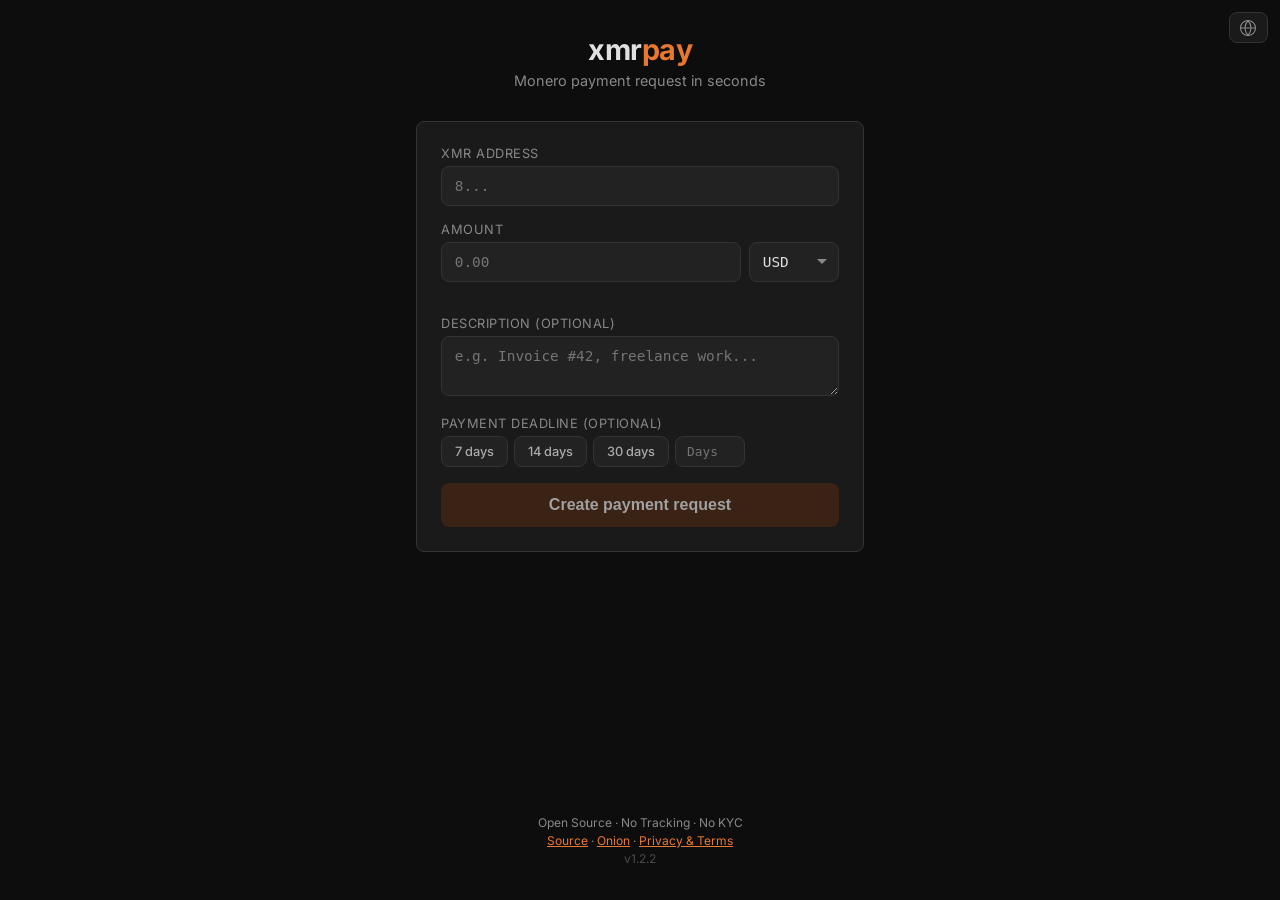
<file: index.html>
<!DOCTYPE html>
<html lang="en">
<head>
  <meta charset="UTF-8">
  <meta name="viewport" content="width=device-width, initial-scale=1.0">
  <title>xmrpay — Monero Invoice Generator</title>
  <meta name="description" content="Self-hosted Monero payment requests in seconds. No accounts, no KYC, no tracking. Generate QR codes, PDF invoices, and verify payments.">
  <meta http-equiv="Content-Security-Policy" content="default-src 'none'; script-src 'self'; style-src 'self' 'unsafe-inline'; img-src 'self' data: blob:; font-src 'self'; connect-src 'self'; form-action 'none'; base-uri 'none'">
  <link rel="icon" id="favicon" href="favicon.svg" type="image/svg+xml">
  <link rel="preload" href="fonts/inter-400.woff2" as="font" type="font/woff2" crossorigin>
  <link rel="stylesheet" href="style.css?v=20260326-3" integrity="sha384-HrVyafi6sY5wzJh/jPfdCAq5WytRoWDiUnZ/Y05Xt2Oz1C+kLZLO47euo7q3fv46" crossorigin="anonymous">
</head>
<body>

  <div class="self-host-banner" id="selfHostBanner" hidden>
    <span data-i18n-html="self_host_banner">This is a public demo. For real payments, <a href="https://github.com/schmidt1024/xmrpay#self-host-in-60-seconds">host your own instance</a> — it takes 60 seconds.</span>
    <button id="dismissBanner" aria-label="Dismiss">&times;</button>
  </div>

  <header>
    <h1><a href="/" id="homeLink">xmr<span>pay</span></a></h1>
    <p data-i18n="subtitle">Monero payment request in seconds</p>
  </header>

  <main>
    <div class="card">
      <div class="field">
        <label for="addr" data-i18n="label_addr">XMR Address</label>
        <input type="text" id="addr" data-i18n-placeholder="placeholder_addr" placeholder="8..." spellcheck="false" autocomplete="off">
      </div>

      <div class="field">
        <label for="amount" data-i18n="label_amount">Amount</label>
        <div class="amount-row">
          <input type="number" id="amount" placeholder="0.00" min="0" step="any">
          <select id="currency" data-i18n-aria="aria_currency" aria-label="Currency">
            <option value="XMR">XMR</option>
            <option value="EUR">EUR</option>
            <option value="USD" selected>USD</option>
            <option value="CHF">CHF</option>
            <option value="GBP">GBP</option>
            <option value="JPY">JPY</option>
            <option value="RUB">RUB</option>
            <option value="BRL">BRL</option>
          </select>
        </div>
        <div class="fiat-hint" id="fiatHint"></div>
      </div>

      <div class="field">
        <label for="desc" data-i18n="label_desc">Description (optional)</label>
        <textarea id="desc" data-i18n-placeholder="placeholder_desc" placeholder="e.g. Invoice #42, freelance work..."></textarea>
      </div>

      <div class="field">
        <label data-i18n="label_timer">Payment deadline (optional)</label>
        <div class="deadline-badges" id="deadlineBadges">
          <button type="button" class="badge" data-days="7">7 <span data-i18n="days">days</span></button>
          <button type="button" class="badge" data-days="14">14 <span data-i18n="days">days</span></button>
          <button type="button" class="badge" data-days="30">30 <span data-i18n="days">days</span></button>
          <input type="number" id="timerCustom" data-i18n-placeholder="placeholder_timer_custom" placeholder="Days" min="1" step="1" class="badge-input">
        </div>
      </div>

      <button class="btn btn-primary" id="generate" disabled data-i18n="btn_generate">Create payment request</button>
    </div>

    <div id="result" class="card">
      <div class="qr-container" id="qr"></div>
      <div class="payment-summary" id="paymentSummary"></div>
      <div class="payment-status" id="paymentStatus"></div>
      <div class="countdown" id="countdown"></div>
      <div class="uri-box" id="uri" style="display:none"></div>
      <div class="share-link-box" id="shareLinkBox">
        <label data-i18n="label_share_link">Shareable link</label>
        <div class="shortlink-toggle-row">
          <label class="shortlink-toggle-label">
            <input type="checkbox" id="useShortLink">
            <span data-i18n="shortlink_toggle_label">Use short link (requires server trust)</span>
          </label>
          <div class="shortlink-tradeoff" data-i18n="shortlink_toggle_hint">Trade-off: short links are convenient, but a compromised server could swap invoice data on first access.</div>
        </div>
        <div class="share-link-row">
          <input type="text" id="shareLink" readonly data-i18n-aria="label_share_link">
          <button class="btn btn-secondary btn-icon" id="copyShareLink" title="Copy">
            <svg width="16" height="16" viewBox="0 0 24 24" fill="none" stroke="currentColor" stroke-width="2" stroke-linecap="round" stroke-linejoin="round"><rect x="9" y="9" width="13" height="13" rx="2"/><path d="M5 15H4a2 2 0 0 1-2-2V4a2 2 0 0 1 2-2h9a2 2 0 0 1 2 2v1"/></svg>
          </button>
        </div>
      </div>
      <div class="actions">
        <button class="btn btn-secondary" id="openWallet" data-i18n="btn_open_wallet">Open in wallet</button>
        <button class="btn btn-secondary" id="copyUri" data-i18n="btn_copy_uri">Copy payment URI</button>
        <button class="btn btn-secondary" id="copyAddr" data-i18n="btn_copy_addr">Copy address</button>
        <button class="btn btn-secondary" id="downloadPdf" data-i18n="btn_download_pdf">PDF Invoice</button>
      </div>
      <!-- TX Proof Verification -->
      <div class="proof-section" id="proofSection">
        <button class="btn btn-proof" id="proofToggle">
          <svg width="16" height="16" viewBox="0 0 24 24" fill="none" stroke="currentColor" stroke-width="2" stroke-linecap="round" stroke-linejoin="round">
            <path d="M22 11.08V12a10 10 0 1 1-5.93-9.14"/>
            <polyline points="22 4 12 14.01 9 11.01"/>
          </svg>
          <span data-i18n="btn_prove_payment">Prove payment</span>
        </button>
        <div class="proof-panel" id="proofPanel">
          <div class="field">
            <label for="txHash" data-i18n="label_tx_hash">Transaction ID (TX Hash)</label>
            <input type="text" id="txHash" data-i18n-placeholder="placeholder_tx_hash" placeholder="64 hex characters..." spellcheck="false" autocomplete="off">
          </div>
          <div class="field">
            <label for="txKey" data-i18n="label_tx_key">Transaction Key (TX Key)</label>
            <input type="text" id="txKey" data-i18n-placeholder="placeholder_tx_key" placeholder="64 hex characters..." spellcheck="false" autocomplete="off">
          </div>
          <button class="btn btn-primary" id="verifyProof" disabled data-i18n="btn_verify_proof">Verify payment</button>
          <div class="proof-result" id="proofResult"></div>
        </div>
      </div>
      <button class="btn btn-primary btn-new" id="newRequest" data-i18n="btn_new_request">New payment request</button>
    </div>
  </main>

  <footer>
    <p data-i18n-html="footer">Open Source &middot; No Tracking &middot; No KYC<br /><a href="https://github.com/schmidt1024/xmrpay" target="_blank" rel="noopener noreferrer">Source</a> &middot; <a href="http://mc6wfeaqc7oijgdcudrr5zsotmwok3jzk3tu2uezzyjisn7nzzjjizyd.onion" title="Tor Hidden Service">Onion</a> &middot; <a href="/privacy.html">Privacy &amp; Terms</a><br /><span class="version">v1.2.2</span></p>
  </footer>

  <div class="lang-picker" id="langPicker">
    <button class="lang-toggle" id="langToggle" aria-label="Language">
      <svg width="18" height="18" viewBox="0 0 24 24" fill="none" stroke="currentColor" stroke-width="1.5" stroke-linecap="round" stroke-linejoin="round">
        <circle cx="12" cy="12" r="10"/>
        <path d="M2 12h20"/>
        <path d="M12 2a15.3 15.3 0 0 1 4 10 15.3 15.3 0 0 1-4 10 15.3 15.3 0 0 1-4-10A15.3 15.3 0 0 1 12 2z"/>
      </svg>
    </button>
    <div class="lang-dropdown" id="langDropdown"></div>
  </div>

  <div class="toast" id="toast"></div>

  <script src="lib/qrcode.min.js?v=20260326-3" integrity="sha384-3zSEDfvllQohrq0PHL1fOXJuC/jSOO34H46t6UQfobFOmxE5BpjjaIJY5F2/bMnU" crossorigin="anonymous" defer></script>
  <script src="i18n.min.js?v=20260326-3" integrity="sha384-SypYeUOf8lYxhYo3OFpksBwpz36UeFwEJ8PcBpjrpkPGDsU67gGCjGiNDf/TN7K1" crossorigin="anonymous" defer></script>
  <script src="app.min.js?v=20260326-3" integrity="sha384-Y8cPBLtvKkMhHUuD+ElA1hWJHo86yO5MRs8HTUvhuK9h+lwo9WT9eBvRM7mRgtCr" crossorigin="anonymous" defer></script>
</body>
</html>
</file>
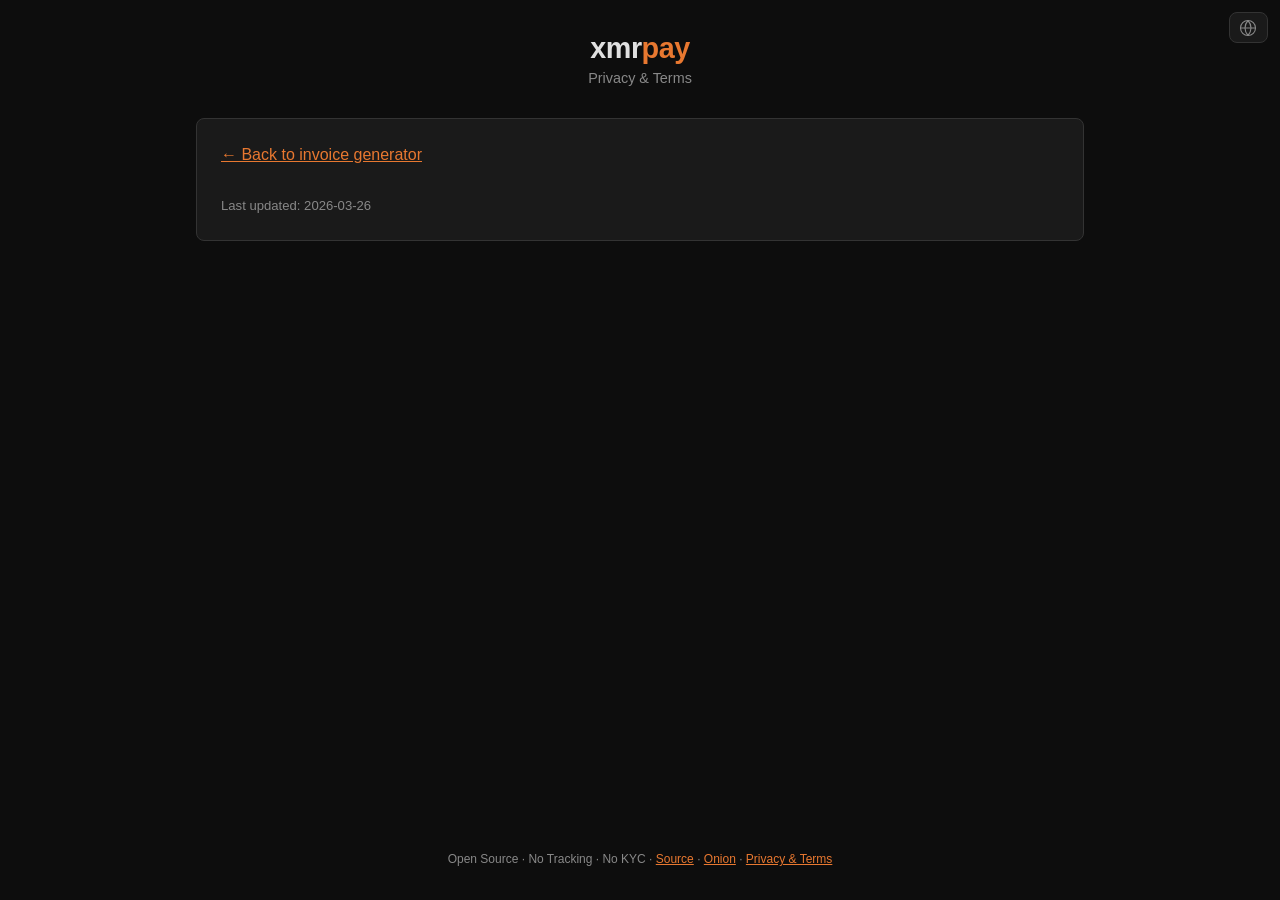
<file: privacy.html>
<!DOCTYPE html>
<html lang="en">
<head>
  <meta charset="UTF-8">
  <meta name="viewport" content="width=device-width, initial-scale=1.0">
  <title>xmrpay — Privacy & Terms</title>
  <meta name="description" content="Privacy policy and terms of use for xmrpay.">
  <meta http-equiv="Content-Security-Policy" content="default-src 'none'; script-src 'self' 'unsafe-inline'; style-src 'self' 'unsafe-inline'; img-src 'self'; font-src 'self'; base-uri 'none'">
  <link rel="icon" href="favicon.svg" type="image/svg+xml">
  <link rel="stylesheet" href="style.css?v=20260326-3" integrity="sha384-HrVyafi6sY5wzJh/jPfdCAq5WytRoWDiUnZ/Y05Xt2Oz1C+kLZLO47euo7q3fv46" crossorigin="anonymous">
  <style>
    main.legal-main {
      max-width: 920px;
    }
    .legal-card {
      line-height: 1.55;
    }
    .legal-card h2 {
      margin-bottom: 0.4rem;
      color: var(--accent-text);
      font-size: 1.2rem;
    }
    .legal-card h3 {
      margin: 1rem 0 0.4rem;
      font-size: 1rem;
      color: var(--text);
    }
    .legal-card p,
    .legal-card li {
      color: var(--text-muted);
      font-size: 0.92rem;
    }
    .legal-card ul {
      margin: 0 0 0 1.2rem;
      padding: 0;
    }
    .legal-card li {
      margin-bottom: 0.35rem;
    }
    .legal-lang {
      display: none;
    }
    .legal-lang.active {
      display: block;
    }
    .legal-top-link {
      display: inline-block;
      margin-bottom: 0.75rem;
      color: var(--accent-text);
    }
  </style>
</head>
<body>
  <header>
    <h1><a href="/" id="homeLink">xmr<span>pay</span></a></h1>
    <p>Privacy &amp; Terms</p>
  </header>

  <main class="legal-main">
    <div class="card legal-card">
      <a class="legal-top-link" href="/">&larr; Back to invoice generator</a>

      <section class="legal-lang" data-lang="en">
        <h2>English</h2>
        <h3>Privacy Policy</h3>
        <p>xmrpay.link is designed to minimize data collection. No account is required.</p>
        <ul>
          <li><strong>Rate limiting:</strong> abuse protection uses short-lived, hashed-IP request records in application rate-limit files. The application does not store raw IP addresses in those records.</li>
          <li><strong>Short links:</strong> invoice hash data is stored for generated short URLs.</li>
          <li><strong>Payment proof:</strong> if used, tx hash, amount, confirmations and timestamp are stored. No Monero address is stored in the proof database.</li>
          <li><strong>No tracking:</strong> no analytics, no ads, no profiling.</li>
        </ul>
        <h3>Terms of Use</h3>
        <ul>
          <li>Service is provided "as is" without warranties.</li>
          <li>You are responsible for legal compliance in your jurisdiction.</li>
          <li>Abuse, unlawful usage or attacks against the service are prohibited.</li>
          <li>Availability is not guaranteed; features may change at any time.</li>
        </ul>
      </section>

      <section class="legal-lang" data-lang="de">
        <h2>Deutsch</h2>
        <h3>Datenschutzerklaerung</h3>
        <p>xmrpay.link ist auf minimale Datenerhebung ausgelegt. Es ist kein Konto erforderlich.</p>
        <ul>
          <li><strong>Rate-Limiting:</strong> Missbrauchsschutz nutzt kurzlebige, gehashte IP-Request-Eintraege in Rate-Limit-Dateien der Anwendung. Rohe IP-Adressen werden darin nicht gespeichert.</li>
          <li><strong>Kurzlinks:</strong> Rechnungs-Hash-Daten werden fuer erzeugte Kurzlinks gespeichert.</li>
          <li><strong>Zahlungsnachweis:</strong> falls genutzt, werden TX-Hash, Betrag, Bestaetigungen und Zeitstempel gespeichert. Keine Monero-Adresse wird in der Proof-Datenbank gespeichert.</li>
          <li><strong>Kein Tracking:</strong> keine Analytics, keine Werbung, kein Profiling.</li>
        </ul>
        <h3>Nutzungsbedingungen</h3>
        <ul>
          <li>Der Dienst wird ohne Gewaehr bereitgestellt.</li>
          <li>Du bist fuer die Einhaltung der Gesetze in deiner Jurisdiktion verantwortlich.</li>
          <li>Missbrauch, rechtswidrige Nutzung oder Angriffe auf den Dienst sind verboten.</li>
          <li>Die Verfuegbarkeit ist nicht garantiert; Funktionen koennen jederzeit geaendert werden.</li>
        </ul>
      </section>

      <section class="legal-lang" data-lang="fr">
        <h2>Francais</h2>
        <h3>Politique de confidentialite</h3>
        <p>xmrpay.link est concu pour minimiser la collecte de donnees. Aucun compte n'est requis.</p>
        <ul>
          <li><strong>Limitation de debit:</strong> la protection anti-abus utilise des enregistrements de requetes IP hachees et de courte duree dans les fichiers de limitation de l'application. L'application n'y stocke pas d'adresses IP brutes.</li>
          <li><strong>Liens courts:</strong> les donnees de hachage de facture sont stockees pour les liens courts generes.</li>
          <li><strong>Preuve de paiement:</strong> si utilisee, le hash tx, le montant, les confirmations et l'horodatage sont stockes. Aucune adresse Monero n'est stockee dans la base de preuves.</li>
          <li><strong>Pas de suivi:</strong> pas d'analytics, pas de publicite, pas de profilage.</li>
        </ul>
        <h3>Conditions d'utilisation</h3>
        <ul>
          <li>Le service est fourni "tel quel" sans garantie.</li>
          <li>Vous etes responsable du respect des lois de votre juridiction.</li>
          <li>Les abus, l'utilisation illegale ou les attaques contre le service sont interdits.</li>
          <li>La disponibilite n'est pas garantie; les fonctionnalites peuvent changer a tout moment.</li>
        </ul>
      </section>

      <section class="legal-lang" data-lang="it">
        <h2>Italiano</h2>
        <h3>Informativa sulla privacy</h3>
        <p>xmrpay.link e progettato per ridurre al minimo la raccolta dati. Non e richiesto alcun account.</p>
        <ul>
          <li><strong>Rate limiting:</strong> la protezione anti-abuso usa record di richieste IP hashati e di breve durata nei file di rate limit dell'applicazione. L'applicazione non salva indirizzi IP in chiaro in quei record.</li>
          <li><strong>Link brevi:</strong> i dati hash della fattura vengono salvati per i link brevi generati.</li>
          <li><strong>Prova di pagamento:</strong> se usata, vengono salvati tx hash, importo, conferme e timestamp. Nessun indirizzo Monero viene salvato nel database delle prove.</li>
          <li><strong>Nessun tracciamento:</strong> niente analytics, niente pubblicita, niente profilazione.</li>
        </ul>
        <h3>Termini di utilizzo</h3>
        <ul>
          <li>Il servizio e fornito "cosi com'e" senza garanzie.</li>
          <li>Sei responsabile del rispetto delle leggi della tua giurisdizione.</li>
          <li>Abusi, uso illecito o attacchi al servizio sono vietati.</li>
          <li>La disponibilita non e garantita; le funzionalita possono cambiare in qualsiasi momento.</li>
        </ul>
      </section>

      <section class="legal-lang" data-lang="es">
        <h2>Espanol</h2>
        <h3>Politica de privacidad</h3>
        <p>xmrpay.link esta disenado para minimizar la recopilacion de datos. No se requiere cuenta.</p>
        <ul>
          <li><strong>Limitacion de tasa:</strong> la proteccion antiabuso usa registros de solicitudes con IP hasheada y de corta duracion en archivos de rate limit de la aplicacion. La aplicacion no almacena direcciones IP en claro en esos registros.</li>
          <li><strong>Enlaces cortos:</strong> se almacenan datos hash de factura para enlaces cortos generados.</li>
          <li><strong>Prueba de pago:</strong> si se usa, se almacenan tx hash, monto, confirmaciones y marca temporal. No se almacena ninguna direccion Monero en la base de pruebas.</li>
          <li><strong>Sin rastreo:</strong> sin analytics, sin anuncios, sin perfilado.</li>
        </ul>
        <h3>Terminos de uso</h3>
        <ul>
          <li>El servicio se ofrece "tal cual" sin garantias.</li>
          <li>Eres responsable de cumplir las leyes de tu jurisdiccion.</li>
          <li>Se prohibe el abuso, uso ilegal o ataques contra el servicio.</li>
          <li>La disponibilidad no esta garantizada; las funciones pueden cambiar en cualquier momento.</li>
        </ul>
      </section>

      <section class="legal-lang" data-lang="pt">
        <h2>Portugues</h2>
        <h3>Politica de privacidade</h3>
        <p>xmrpay.link foi projetado para minimizar a coleta de dados. Nao e necessaria conta.</p>
        <ul>
          <li><strong>Limite de taxa:</strong> a protecao contra abuso usa registros de requisicoes com IP hasheado e de curta duracao em arquivos de rate limit da aplicacao. A aplicacao nao armazena enderecos IP em texto puro nesses registros.</li>
          <li><strong>Links curtos:</strong> dados hash da fatura sao armazenados para links curtos gerados.</li>
          <li><strong>Comprovacao de pagamento:</strong> se usada, tx hash, valor, confirmacoes e carimbo de data/hora sao armazenados. Nenhum endereco Monero e armazenado no banco de comprovacoes.</li>
          <li><strong>Sem rastreamento:</strong> sem analytics, sem anuncios, sem perfilamento.</li>
        </ul>
        <h3>Termos de uso</h3>
        <ul>
          <li>O servico e fornecido "como esta" sem garantias.</li>
          <li>Voce e responsavel por cumprir as leis da sua jurisdicao.</li>
          <li>Abuso, uso ilegal ou ataques contra o servico sao proibidos.</li>
          <li>A disponibilidade nao e garantida; recursos podem mudar a qualquer momento.</li>
        </ul>
      </section>

      <section class="legal-lang" data-lang="ru">
        <h2>Russkiy</h2>
        <h3>Politika konfidentsialnosti</h3>
        <p>xmrpay.link sozdan s minimalnym sborom dannykh. Akkount ne trebuetsya.</p>
        <ul>
          <li><strong>Ogranichenie zaprosov:</strong> zashchita ot zloupotrebleniy ispolzuet kratkozhivushchie zapisi zaprosov s kheshirovannym IP v faylakh ogranicheniya prilozheniya. Prilozhenie ne khranit syrye IP-adresa v etikh zapisyakh.</li>
          <li><strong>Korotkie ssylki:</strong> khesh-dannye scheta sokhranyayutsya dlya sozdannykh korotkikh ssylok.</li>
          <li><strong>Podtverzhdenie platezha:</strong> pri ispolzovanii sokhranyayutsya tx hash, summa, podtverzhdeniya i metka vremeni. Adres Monero v baze podtverzhdeniy ne khranitsya.</li>
          <li><strong>Bez trekinga:</strong> bez analitiki, bez reklamy, bez profilirovaniya.</li>
        </ul>
        <h3>Usloviya ispolzovaniya</h3>
        <ul>
          <li>Servis predostavlyaetsya "kak est" bez garantiy.</li>
          <li>Vy nesete otvetstvennost za soblyudenie zakonov vashey yurisdiktsii.</li>
          <li>Zloupotrebleniya, nezakonnoe ispolzovanie i ataki na servis zapreshcheny.</li>
          <li>Dostupnost ne garantiruetsya; funktsii mogut izmenyatsya v lyuboe vremya.</li>
        </ul>
      </section>
      
      <section class="legal-lang" data-lang="tr">
        <h2>Türkçe</h2>
        <h3>Mahremiyet Politikası</h3>
        <p>xmrpay.link veri toplama işlemini asgari seviyeye indirecek şekilde tasarlanmıştır. Hesap oluşturmaya gerek yoktur.</p>
        <ul>
          <li><strong>Hız sınırlaması:</strong> kötüye kullanım karşıtı koruma mekanizması, IP'lerden gelen istekleri kısa süreli dosyalarda tutar. İlgili IP adresleri ham hali ile değil, hash'lenmiş olarak barındırılır.</li>
          <li><strong>Kısaltılmış bağlantılar:</strong> fatura hash verileri, oluşturulan kısa URL'ler için saklanır.</li>
          <li><strong>Ödeme onayı:</strong> eğer kullanıldılar ise; tx hash değeri, tutar, onaylamalar ve zaman mührü saklanır. Onay veritabanında hiçbir Monero adresi saklanmaz.</li>
          <li><strong>Hiçbir şey takip edilmez:</strong> istatistik ve reklam olmadığı gibi herhangi bir profilleme eylemi barındırmaz.</li>
        </ul>
        <h3>Kullanım Koşulları</h3>
        <ul>
          <li>Tüm servis "olduğu gibi" herhangi bir garanti olmadan sunulmaktadır.</li>
          <li>Tâbi olduğunuz yasalara uyum hususunda tüm sorumluluk size aittir.</li>
          <li>Servisin herhangi bir nedenle istismarı, yasadışı alanda kullanımı ve/veya servise yönelik saldırılar yasaklı eylem statüsündedir.</li>
          <li>İlgili kullanılabilirlik garanti edilmemiştir, tüm özellikler herhangi bir zaman aralığında değişebilir.</li>
        </ul>
      </section>

      <p style="margin-top:1rem;color:var(--text-muted);font-size:0.82rem;">Last updated: 2026-03-26</p>
    </div>
  </main>

  <footer>
    <p data-i18n-html="footer">Open Source &middot; No Tracking &middot; No KYC &middot; <a href="https://github.com/schmidt1024/xmrpay" target="_blank" rel="noopener noreferrer">Source</a> &middot; <a href="http://mc6wfeaqc7oijgdcudrr5zsotmwok3jzk3tu2uezzyjisn7nzzjjizyd.onion" title="Tor Hidden Service">Onion</a> &middot; <a href="/privacy.html">Privacy &amp; Terms</a></p>
  </footer>

  <div class="lang-picker" id="langPicker">
    <button class="lang-toggle" id="langToggle" aria-label="Language">
      <svg width="18" height="18" viewBox="0 0 24 24" fill="none" stroke="currentColor" stroke-width="1.5" stroke-linecap="round" stroke-linejoin="round">
        <circle cx="12" cy="12" r="10"/>
        <path d="M2 12h20"/>
        <path d="M12 2a15.3 15.3 0 0 1 4 10 15.3 15.3 0 0 1-4 10 15.3 15.3 0 0 1-4-10A15.3 15.3 0 0 1 12 2z"/>
      </svg>
    </button>
    <div class="lang-dropdown" id="langDropdown"></div>
  </div>

  <script src="i18n.min.js?v=20260326-3" integrity="sha384-GS62r/FP1LcB9Ec+ow+45oUWdQsjZKKwtPT6D/YXBfgGjUCjtpuxeLE3GMtbItgx" crossorigin="anonymous" defer></script>
  <script>
    document.addEventListener('DOMContentLoaded', function () {
      var supported = ['en', 'de', 'fr', 'it', 'es', 'pt', 'ru', 'tr'];
      var sections = document.querySelectorAll('.legal-lang');

      function applyLang(lang) {
        var activeLang = supported.indexOf(lang) !== -1 ? lang : 'en';
        sections.forEach(function (el) {
          el.classList.toggle('active', el.getAttribute('data-lang') === activeLang);
        });
      }

      applyLang(I18n.getLang());
      I18n.onChange(function (lang) {
        applyLang(lang);
      });
    });
  </script>
</body>
</html>
</file>
<file: style.css>
@font-face {
  font-family: 'Inter';
  font-style: normal;
  font-weight: 100 900;
  font-display: optional;
  src: url('fonts/inter-400.woff2') format('woff2');
  unicode-range: U+0000-00FF, U+0131, U+0152-0153, U+02BB-02BC, U+02C6, U+02DA, U+02DC, U+0304, U+0308, U+0329, U+2000-206F, U+20AC, U+2122, U+2191, U+2193, U+2212, U+2215, U+FEFF, U+FFFD;
}

@font-face {
  font-family: 'Inter';
  font-style: normal;
  font-weight: 100 900;
  font-display: swap;
  src: url('fonts/inter-cyrillic.woff2') format('woff2');
  unicode-range: U+0301, U+0400-045F, U+0490-0491, U+04B0-04B1, U+2116;
}

@font-face {
  font-family: 'JetBrains Mono';
  font-style: normal;
  font-weight: 400;
  font-display: optional;
  src: url('fonts/jetbrains-400.woff2') format('woff2');
  unicode-range: U+0000-00FF, U+0131, U+0152-0153, U+02BB-02BC, U+02C6, U+02DA, U+02DC, U+0304, U+0308, U+0329, U+2000-206F, U+20AC, U+2122, U+2191, U+2193, U+2212, U+2215, U+FEFF, U+FFFD;
}

:root {
  --bg: #0d0d0d;
  --bg-card: #1a1a1a;
  --bg-input: #222;
  --border: #333;
  --text: #e0e0e0;
  --text-muted: #888;
  --accent: #c74a00;
  --accent-hover: #a83f00;
  --accent-text: #e87830;
  --success: #4caf50;
  --error: #f44336;
  --radius: 8px;
  --font: 'Inter', -apple-system, BlinkMacSystemFont, 'Segoe UI', sans-serif;
  --mono: 'JetBrains Mono', 'Fira Code', monospace;
}

* {
  margin: 0;
  padding: 0;
  box-sizing: border-box;
}

body {
  font-family: var(--font);
  background: var(--bg);
  color: var(--text);
  min-height: 100vh;
  display: flex;
  flex-direction: column;
  align-items: center;
}

.self-host-banner {
  background: var(--accent);
  color: #fff;
  text-align: center;
  padding: 0.6rem 2.5rem 0.6rem 1rem;
  font-size: 0.85rem;
  line-height: 1.4;
  position: relative;
  z-index: 60;
}

.self-host-banner a {
  color: #fff;
  font-weight: 600;
  text-decoration: underline;
}

.self-host-banner button {
  position: absolute;
  right: 0.5rem;
  top: 50%;
  transform: translateY(-50%);
  background: none;
  border: none;
  color: #fff;
  font-size: 1.2rem;
  cursor: pointer;
  opacity: 0.7;
  padding: 0.25rem 0.5rem;
}

.self-host-banner button:hover {
  opacity: 1;
}

header {
  text-align: center;
  padding: 2rem 1rem 1rem;
}

.lang-picker {
  position: absolute;
  top: 0.75rem;
  right: 0.75rem;
  z-index: 50;
}

.lang-toggle {
  display: flex;
  align-items: center;
  gap: 0.35rem;
  background: var(--bg-card);
  border: 1px solid var(--border);
  color: var(--text-muted);
  padding: 0.35rem 0.6rem;
  border-radius: var(--radius);
  font-size: 0.75rem;
  font-weight: 600;
  cursor: pointer;
  font-family: var(--font);
  transition: border-color 0.2s, color 0.2s;
}

.lang-toggle:hover,
.lang-picker.open .lang-toggle {
  border-color: var(--accent);
  color: var(--text);
}

.lang-dropdown {
  display: none;
  position: absolute;
  top: calc(100% + 4px);
  right: 0;
  background: var(--bg-card);
  border: 1px solid var(--border);
  border-radius: var(--radius);
  overflow: hidden;
  min-width: 120px;
  box-shadow: 0 8px 24px rgba(0,0,0,0.4);
}

.lang-picker.open .lang-dropdown {
  display: block;
}

.lang-option {
  display: block;
  width: 100%;
  padding: 0.5rem 0.75rem;
  background: none;
  border: none;
  color: var(--text-muted);
  font-family: var(--font);
  font-size: 0.8rem;
  text-align: left;
  cursor: pointer;
  transition: background 0.15s, color 0.15s;
}

.lang-option:hover {
  background: var(--bg-input);
  color: var(--text);
}

.lang-option.active {
  color: var(--accent-text);
}

header h1 {
  font-size: 1.8rem;
  font-weight: 700;
  letter-spacing: -0.5px;
}

header h1 a {
  color: inherit;
  text-decoration: none;
}

header h1 a:hover {
  opacity: 0.8;
}

header h1 span {
  color: var(--accent-text);
}

header p {
  color: var(--text-muted);
  font-size: 0.9rem;
  margin-top: 0.3rem;
}

main {
  width: 100%;
  max-width: 480px;
  padding: 1rem;
  flex: 1;
}

.card {
  background: var(--bg-card);
  border: 1px solid var(--border);
  border-radius: var(--radius);
  padding: 1.5rem;
  margin-bottom: 1rem;
}

label {
  display: block;
  font-size: 0.8rem;
  color: var(--text-muted);
  margin-bottom: 0.3rem;
  text-transform: uppercase;
  letter-spacing: 0.5px;
}

input, select, textarea {
  width: 100%;
  padding: 0.7rem 0.8rem;
  background: var(--bg-input);
  border: 1px solid var(--border);
  border-radius: var(--radius);
  color: var(--text);
  font-family: var(--mono);
  font-size: 0.9rem;
  outline: none;
  transition: border-color 0.2s;
  color-scheme: dark;
}

input[type="number"] {
  -webkit-appearance: none;
  -moz-appearance: textfield;
}

input:-webkit-autofill,
input:-webkit-autofill:hover,
input:-webkit-autofill:focus,
select:-webkit-autofill,
textarea:-webkit-autofill {
  -webkit-box-shadow: 0 0 0 1000px var(--bg-input) inset !important;
  -webkit-text-fill-color: var(--text) !important;
  transition: background-color 5000s ease-in-out 0s;
}

select {
  -webkit-appearance: none;
  -moz-appearance: none;
  appearance: none;
  background-image: url("data:image/svg+xml,%3Csvg xmlns='http://www.w3.org/2000/svg' width='12' height='12' viewBox='0 0 12 12'%3E%3Cpath fill='%23888' d='M6 8L1 3h10z'/%3E%3C/svg%3E");
  background-repeat: no-repeat;
  background-position: right 0.6rem center;
  padding-right: 2rem;
}

input:focus, select:focus, textarea:focus {
  border-color: var(--accent);
}

input.invalid {
  border-color: var(--error);
}

input.valid {
  border-color: var(--success);
}

.field {
  margin-bottom: 1rem;
}

.field:last-child {
  margin-bottom: 0;
}

.amount-row {
  display: flex;
  gap: 0.5rem;
}

.amount-row input {
  flex: 1;
}

.amount-row select {
  width: 90px;
  flex-shrink: 0;
}

.fiat-hint {
  font-size: 0.75rem;
  color: var(--text-muted);
  margin-top: 0.3rem;
  min-height: 1.1em;
}

.fiat-hint.error {
  color: var(--error);
}

.deadline-badges {
  display: flex;
  gap: 0.4rem;
  flex-wrap: wrap;
}

.badge {
  padding: 0.45rem 0.8rem;
  background: var(--bg-input);
  border: 1px solid var(--border);
  border-radius: var(--radius);
  color: #aaa;
  font-family: var(--font);
  font-size: 0.8rem;
  font-weight: 500;
  cursor: pointer;
  transition: border-color 0.2s, color 0.2s, background 0.2s;
  white-space: nowrap;
}

.badge:hover {
  border-color: var(--accent);
  color: var(--text);
}

.badge.active {
  background: var(--accent);
  border-color: var(--accent);
  color: #fff;
}

.badge-input {
  width: 70px;
  padding: 0.45rem 0.5rem;
  font-size: 0.8rem;
  text-align: center;
  flex-shrink: 0;
}

textarea {
  resize: vertical;
  min-height: 60px;
}

.btn {
  width: 100%;
  padding: 0.8rem;
  border: none;
  border-radius: var(--radius);
  font-size: 1rem;
  font-weight: 600;
  cursor: pointer;
  transition: background 0.2s, opacity 0.2s;
}

.btn-primary {
  background: var(--accent);
  color: #fff;
}

.btn-primary:hover {
  background: var(--accent-hover);
}

.btn-primary:disabled {
  background: #3a2215;
  color: #a0a0a0;
  cursor: not-allowed;
}

.btn-secondary {
  background: var(--bg-input);
  color: var(--text);
  border: 1px solid var(--border);
  font-size: 0.85rem;
  padding: 0.6rem;
  text-decoration: none;
  text-align: center;
}

.btn-secondary:hover {
  border-color: var(--accent);
}

#result {
  display: none;
}

#result.visible {
  display: block;
  animation: fadeSlideIn 0.3s ease;
}

@keyframes fadeSlideIn {
  from { opacity: 0; transform: translateY(10px); }
  to { opacity: 1; transform: translateY(0); }
}

.qr-container {
  display: flex;
  flex-direction: column;
  align-items: center;
  padding: 1rem 0;
}

.qr-container canvas,
.qr-container img {
  border-radius: var(--radius);
  padding: 12px;
  background: #fff;
  cursor: pointer;
  transition: opacity 0.2s;
}

.qr-container canvas:hover,
.qr-container img:hover {
  opacity: 0.85;
}

.qr-hint {
  text-align: center;
  font-size: 0.7rem;
  color: var(--text-muted);
  margin-top: 0.3rem;
}

.payment-summary {
  text-align: center;
  padding: 0.5rem 0 0.8rem;
}

.summary-amount {
  font-size: 1.6rem;
  font-weight: 700;
  color: var(--text);
  font-family: var(--mono);
}

.payment-summary.paid-confirmed .summary-amount {
  color: var(--success);
}

.summary-fiat {
  font-size: 0.85rem;
  color: var(--text-muted);
  margin-top: 0.1rem;
}

.summary-desc {
  font-size: 0.9rem;
  color: var(--text-muted);
  margin-top: 0.4rem;
  font-style: italic;
}

.uri-details {
  margin-bottom: 0.8rem;
}

.uri-details summary {
  font-size: 0.75rem;
  color: var(--text-muted);
  cursor: pointer;
  text-transform: uppercase;
  letter-spacing: 0.5px;
  padding: 0.3rem 0;
}

.uri-details summary:hover {
  color: var(--text);
}

.uri-box {
  background: var(--bg-input);
  border: 1px solid var(--border);
  border-radius: var(--radius);
  padding: 0.6rem 0.8rem;
  font-family: var(--mono);
  font-size: 0.75rem;
  word-break: break-all;
  color: var(--text-muted);
  margin-top: 0.4rem;
  max-height: 80px;
  overflow-y: auto;
}

.share-link-box {
  margin-bottom: 0.8rem;
}

.share-link-box label {
  margin-bottom: 0.3rem;
}

.shortlink-toggle-row {
  margin-bottom: 0.45rem;
}

.shortlink-toggle-label {
  display: flex;
  align-items: center;
  gap: 0.45rem;
  margin: 0;
  font-size: 0.78rem;
  color: var(--text);
  text-transform: none;
  letter-spacing: 0;
}

.shortlink-toggle-label input {
  width: auto;
  accent-color: var(--accent);
}

.shortlink-tradeoff {
  margin-top: 0.28rem;
  font-size: 0.7rem;
  color: #d08a61;
  line-height: 1.35;
}

.share-link-row {
  display: flex;
  gap: 0.4rem;
}

.share-link-row input {
  flex: 1;
  font-size: 0.75rem;
  padding: 0.5rem 0.6rem;
  cursor: text;
}

.btn-icon {
  width: auto;
  padding: 0.5rem 0.6rem;
  display: flex;
  align-items: center;
  justify-content: center;
  flex-shrink: 0;
}

.actions {
  display: flex;
  gap: 0.5rem;
  flex-wrap: wrap;
}

.actions .btn-secondary {
  flex: 1 1 30%;
  min-width: 0;
  font-size: 0.8rem;
  white-space: nowrap;
  overflow: hidden;
  text-overflow: ellipsis;
}

/* --- TX Proof Section --- */

.proof-section {
  margin-top: 1rem;
  border-top: 1px solid var(--border);
  padding-top: 0.8rem;
}

.btn-proof {
  width: 100%;
  display: flex;
  align-items: center;
  justify-content: center;
  gap: 0.5rem;
  padding: 0.6rem;
  background: transparent;
  border: 1px dashed var(--border);
  border-radius: var(--radius);
  color: var(--text-muted);
  font-size: 0.85rem;
  font-weight: 500;
  cursor: pointer;
  transition: border-color 0.2s, color 0.2s;
  font-family: var(--font);
}

.btn-proof:hover {
  border-color: var(--accent);
  color: var(--text);
}

.proof-panel {
  display: none;
  margin-top: 0.8rem;
}

.proof-panel.open {
  display: block;
}

.proof-result {
  display: none;
  text-align: center;
  padding: 0.8rem;
  border-radius: var(--radius);
  font-size: 0.85rem;
  margin-top: 0.8rem;
}

.proof-result.active {
  display: block;
}

.proof-result.success {
  background: rgba(76, 175, 80, 0.15);
  color: var(--success);
  border: 1px solid var(--success);
}

.proof-result.error {
  background: rgba(244, 67, 54, 0.15);
  color: var(--error);
  border: 1px solid var(--error);
}

.proof-result.warning {
  background: rgba(245, 158, 11, 0.15);
  color: #f59e0b;
  border: 1px solid #f59e0b;
}

.payment-status {
  display: none;
}

.payment-status.paid {
  display: block;
}

.payment-status.pending {
  display: block;
}

.paid-stamp {
  position: absolute;
  top: 50%;
  left: 50%;
  transform: translate(-50%, -50%) rotate(-12deg);
  border: 4px solid var(--success);
  border-radius: 12px;
  padding: 0.4rem 1.5rem;
  font-size: 1.8rem;
  font-weight: 900;
  color: var(--success);
  background: rgba(0, 0, 0, 0.75);
  text-transform: uppercase;
  letter-spacing: 3px;
  pointer-events: none;
  z-index: 2;
}

.qr-container.paid canvas,
.qr-container.paid img {
  opacity: 0.3;
}

.pending-stamp {
  border-color: #f59e0b;
  color: #f59e0b;
}

.qr-container.confirming canvas,
.qr-container.confirming img {
  opacity: 0.5;
}

.qr-container {
  position: relative;
}

.paid-info {
  color: var(--success);
  font-size: 0.75rem;
  font-family: var(--mono);
}

.pending-info {
  color: #f59e0b;
  font-size: 0.75rem;
  font-family: var(--mono);
}

.btn-new {
  margin-top: 0.8rem;
  background: transparent;
  border: 1px solid var(--accent-text);
  color: var(--accent-text);
}

.btn-new:hover {
  background: var(--accent);
  color: #fff;
}

.toast {
  position: fixed;
  bottom: 2rem;
  left: 50%;
  transform: translateX(-50%) translateY(100px);
  background: var(--success);
  color: #fff;
  padding: 0.6rem 1.2rem;
  border-radius: var(--radius);
  font-size: 0.85rem;
  font-weight: 500;
  opacity: 0;
  transition: transform 0.3s, opacity 0.3s;
  z-index: 100;
}

.toast.show {
  opacity: 1;
  transform: translateX(-50%) translateY(0);
}

footer {
  text-align: center;
  padding: 2rem 1rem;
  color: var(--text-muted);
  font-size: 0.75rem;
  line-height: 1.5em;
}

footer a {
  color: var(--accent-text);
  text-decoration: underline;
}

footer .version {
  opacity: 0.5;
}

.countdown {
  text-align: center;
  font-size: 0.85rem;
  color: var(--text-muted);
  margin-bottom: 0.8rem;
}

.countdown.expired {
  color: var(--error);
}

.countdown.active {
  color: var(--accent-text);
}

@media (max-width: 500px) {
  main {
    padding: 0.5rem;
  }
  .card {
    padding: 1rem;
  }
  header h1 {
    font-size: 1.5rem;
  }
  .qr-container canvas,
  .qr-container img {
    max-width: 80vw;
    height: auto;
  }
  .summary-amount {
    font-size: 1.3rem;
  }
}
</file>
